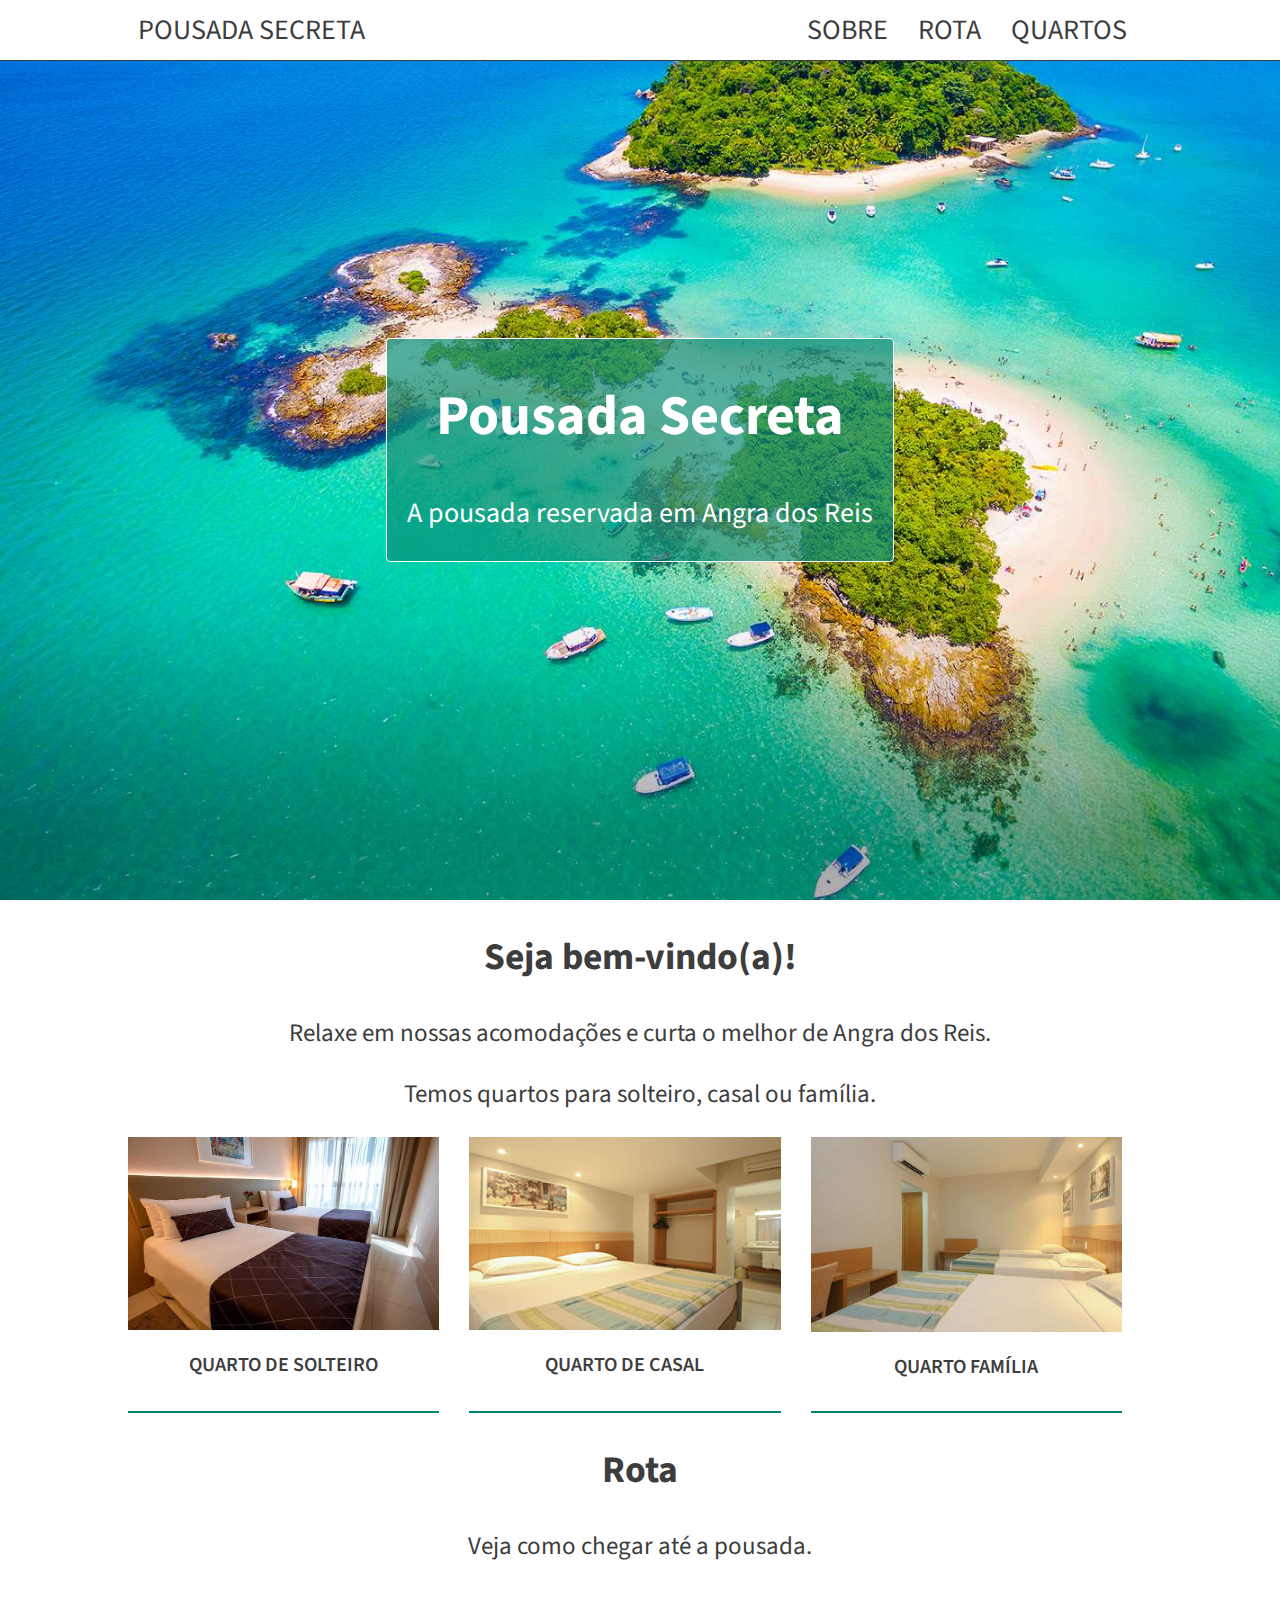
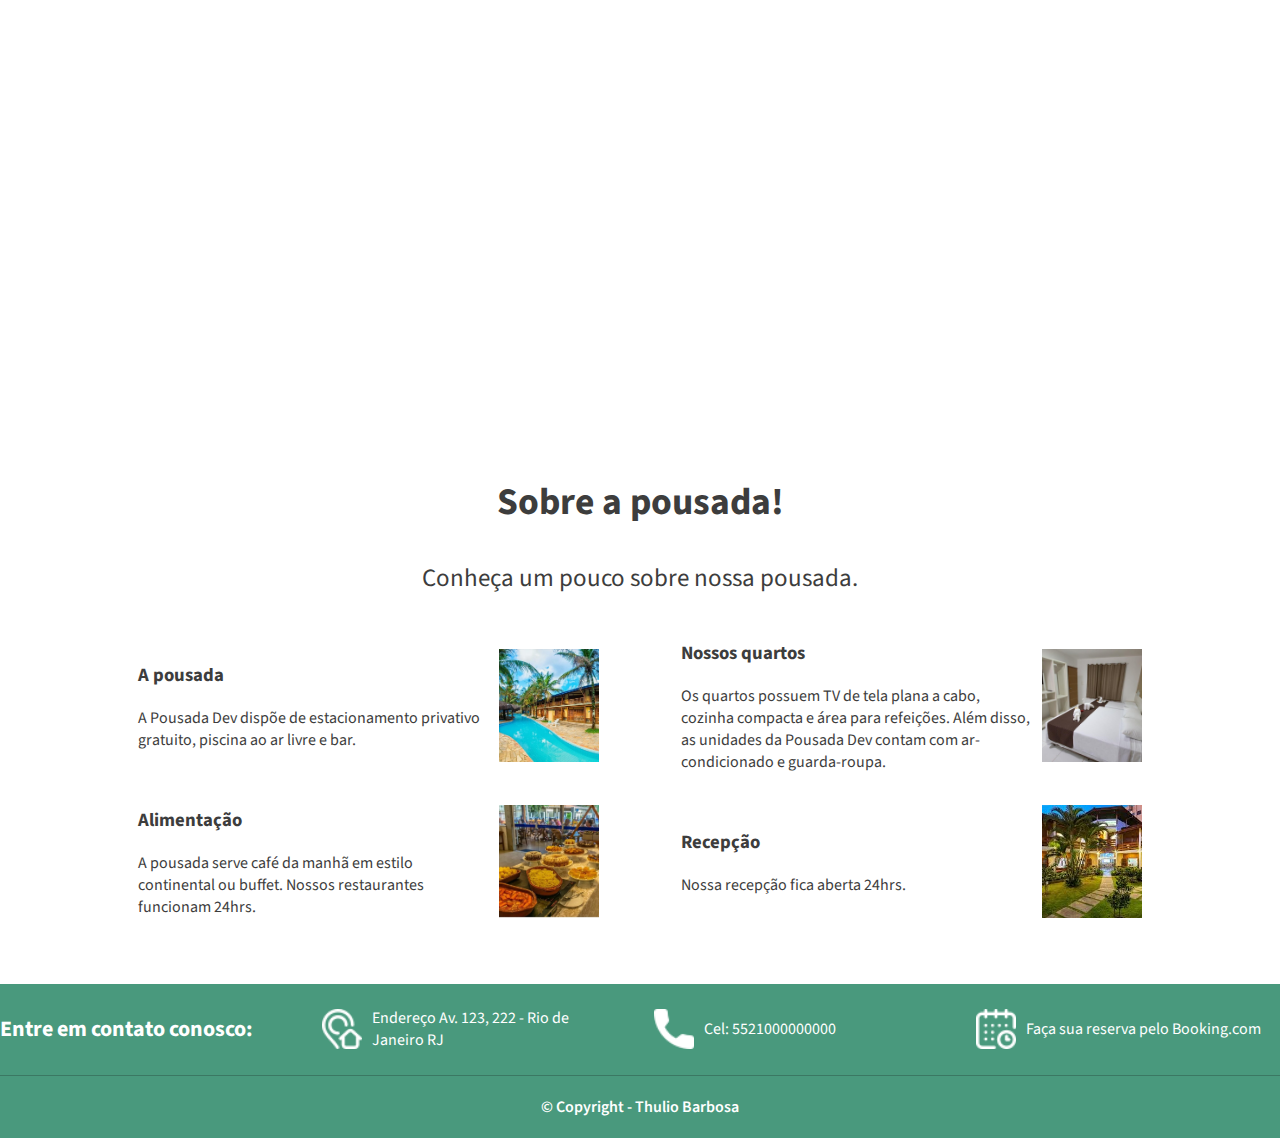
<file: index.html>
<!DOCTYPE html>
<html lang="pt-BR">
    <head>
        <meta charset="UTF-8">
        <meta name="viewport" content="width=device-width, initial-scale=1.0">
        <link href="https://fonts.googleapis.com/css2?family=Source+Sans+Pro:ital,wght@0,200;0,300;0,400;0,600;0,700;0,900;1,200;1,300;1,400;1,600;1,700;1,900&display=swap" rel="stylesheet">
        <link rel="stylesheet" href="style.css">
        <title>Pousada Secreta</title>
    </head>
    <body>

        <header>
            <div class="container limita-container">
                <a class="links" href="#">Pousada <span>Secreta</span></a>

                <div class="itens-menu">
                    <a class="links" href="#sobre">Sobre</a>
                    <a class="links" href="#rota">Rota</a>
                    <a class="links" href="quartos.html">Quartos</a>
                </div>
            </div>
        </header>

        <main>
            <div class="titulo-site">
                <div class="titulo-site-descricao">
                    <h1>Pousada Secreta</h1>
                    <p>A pousada reservada em Angra dos Reis</p>
                </div>
            </div>

            <div class="titulo-box limita-container">
                <h2>
                    Seja bem-vindo(a)!
                </h2>

                <p>
                    Relaxe em nossas acomodações e curta o melhor de Angra dos Reis.
                </p>

                <p>
                    Temos quartos para solteiro, casal ou família.
                </p>
            </div>

            <div class="quartos limita-container">
                <a href="quartos.html#solteiro" class="quarto">
                    <img src="assets/quarto-solteiro1.jpg" alt="Quarto de solteiro" title="Quarto de solteiro">
                    <p>Quarto de Solteiro</p>
                </a>

                <a href="quartos.html#casal" class="quarto">
                    <img src="assets/quarto-casal1.jpg" alt="Quarto de casal" title="Quarto de casal">
                    <p>Quarto de Casal</p>
                </a>

                <a href="quartos.html#familia" class="quarto">
                    <img src="assets/quarto-familia1.jpg" alt="Quarto família" title="Quarto família">
                    <p>Quarto Família</p>
                </a>
            </div>

            <div id="rota">
                <h2>Rota</h2>

                <p>Veja como chegar até a pousada.</p>
            </div>

            <div class="rota">
                <iframe src="https://www.google.com/maps/embed?pb=!1m14!1m8!1m3!1d14692.471710812997!2d-43.3641911!3d-22.9826906!3m2!1i1024!2i768!4f13.1!3m3!1m2!1s0x0%3A0x539cb07246f0e38d!2sVia%20Parque%20Shopping!5e0!3m2!1spt-BR!2sbr!4v1612707978931!5m2!1spt-BR!2sbr" width="100%" height="350" frameborder="0" style="border:0" allowfullscreen></iframe>
            </div>

            <div id="sobre">
                <h2>Sobre a pousada!</h2>
                <p>Conheça um pouco sobre nossa pousada.</p>
            </div>

            <div class="descricoes limita-container">
                <div class="descricao">
                    <div class="descricao-conteudo">
                        <h3>A pousada</h3>
                        <p>
                            A Pousada Dev dispõe de estacionamento privativo gratuito, piscina ao ar livre e bar.
                        </p>
                    </div>

                    <img src="assets/img1.jpg" class="descricao-img" alt="Faixada" title="Faixada"/>
                </div>

                <div class="descricao">
                    <div class="descricao-conteudo">
                        <h3>Nossos quartos</h3>
                        <p>
                            Os quartos possuem TV de tela plana a cabo, cozinha compacta e área para refeições. Além disso, as unidades da Pousada Dev contam com ar-condicionado e guarda-roupa.
                        </p>
                    </div>

                    <img src="assets/img2.jpg" class="descricao-img" alt="Quartos" title="Quartos"/>
                </div>

                <div class="descricao">
                    <div class="descricao-conteudo">
                        <h3>Alimentação</h3>
                        <p>
                            A pousada serve café da manhã em estilo continental ou buffet. Nossos restaurantes funcionam 24hrs.
                        </p>
                    </div>

                    <img src="assets/img3.jpg" class="descricao-img" alt="Restaurante" title="Restaurante"/>
                </div>

                <div class="descricao">
                    <div class="descricao-conteudo">
                        <h3>Recepção</h3>
                        <p>
                            Nossa recepção fica aberta 24hrs.
                        </p>
                    </div>

                    <img src="assets/img5.jpg" class="descricao-img" alt="Recepção" title="Recepção"/>
                </div>
            </div>
        </main>

        <div class="rodape">
            <div class="limitar-container rodape-container">
                <div class="rodape-info">
                    <h4>Entre em contato conosco:</h4>
                </div>

                <a class="rodape-info rodape-link" target="_blank" href="https://goo.gl/maps/wPAS58QxiTopxK6w7">
                    <img class="rodape-icone" src="assets/icones/endereco.png" alt="Ícone endereco" title="Ícone endereco"/>

                    <p>
                    Endereço
                    Av. 123, 222 - Rio de Janeiro RJ
                    </p>
                </a>

                <div class="rodape-info">
                    <img class="rodape-icone" src="assets/icones/telefone.png" alt="Ícone telefone" title="Ícone telefone"/>

                    <p>
                    Cel: 5521000000000
                    </p>
                </div>

                <a class="rodape-info rodape-link" target="_blank" href="https://www.booking.com/searchresults.pt-br.html?aid=375635;label=msn-wLZ0m4wRNI00wFHQAaaO3w-79920787059858%3Atikwd-79920803013016%3Aaud-808219487%3Aloc-20%3Aneo%3Amte%3Adec%3Aqsbooking;sid=9ca5cbe6c9db71b34b98c0738ea780f4;dest_id=-666610;dest_type=city&">
                    <img class="rodape-icone" src="assets/icones/calendario.png" alt="Ícone calendario" title="Ícone calendario"/>

                    <p>
                    Faça sua reserva pelo Booking.com
                    </p>
                </a>

                <div class="rodape-copright">
                    © Copyright - Thulio Barbosa
                </div>  
            </div>
        </div>
    </body> 

</html>
</file>
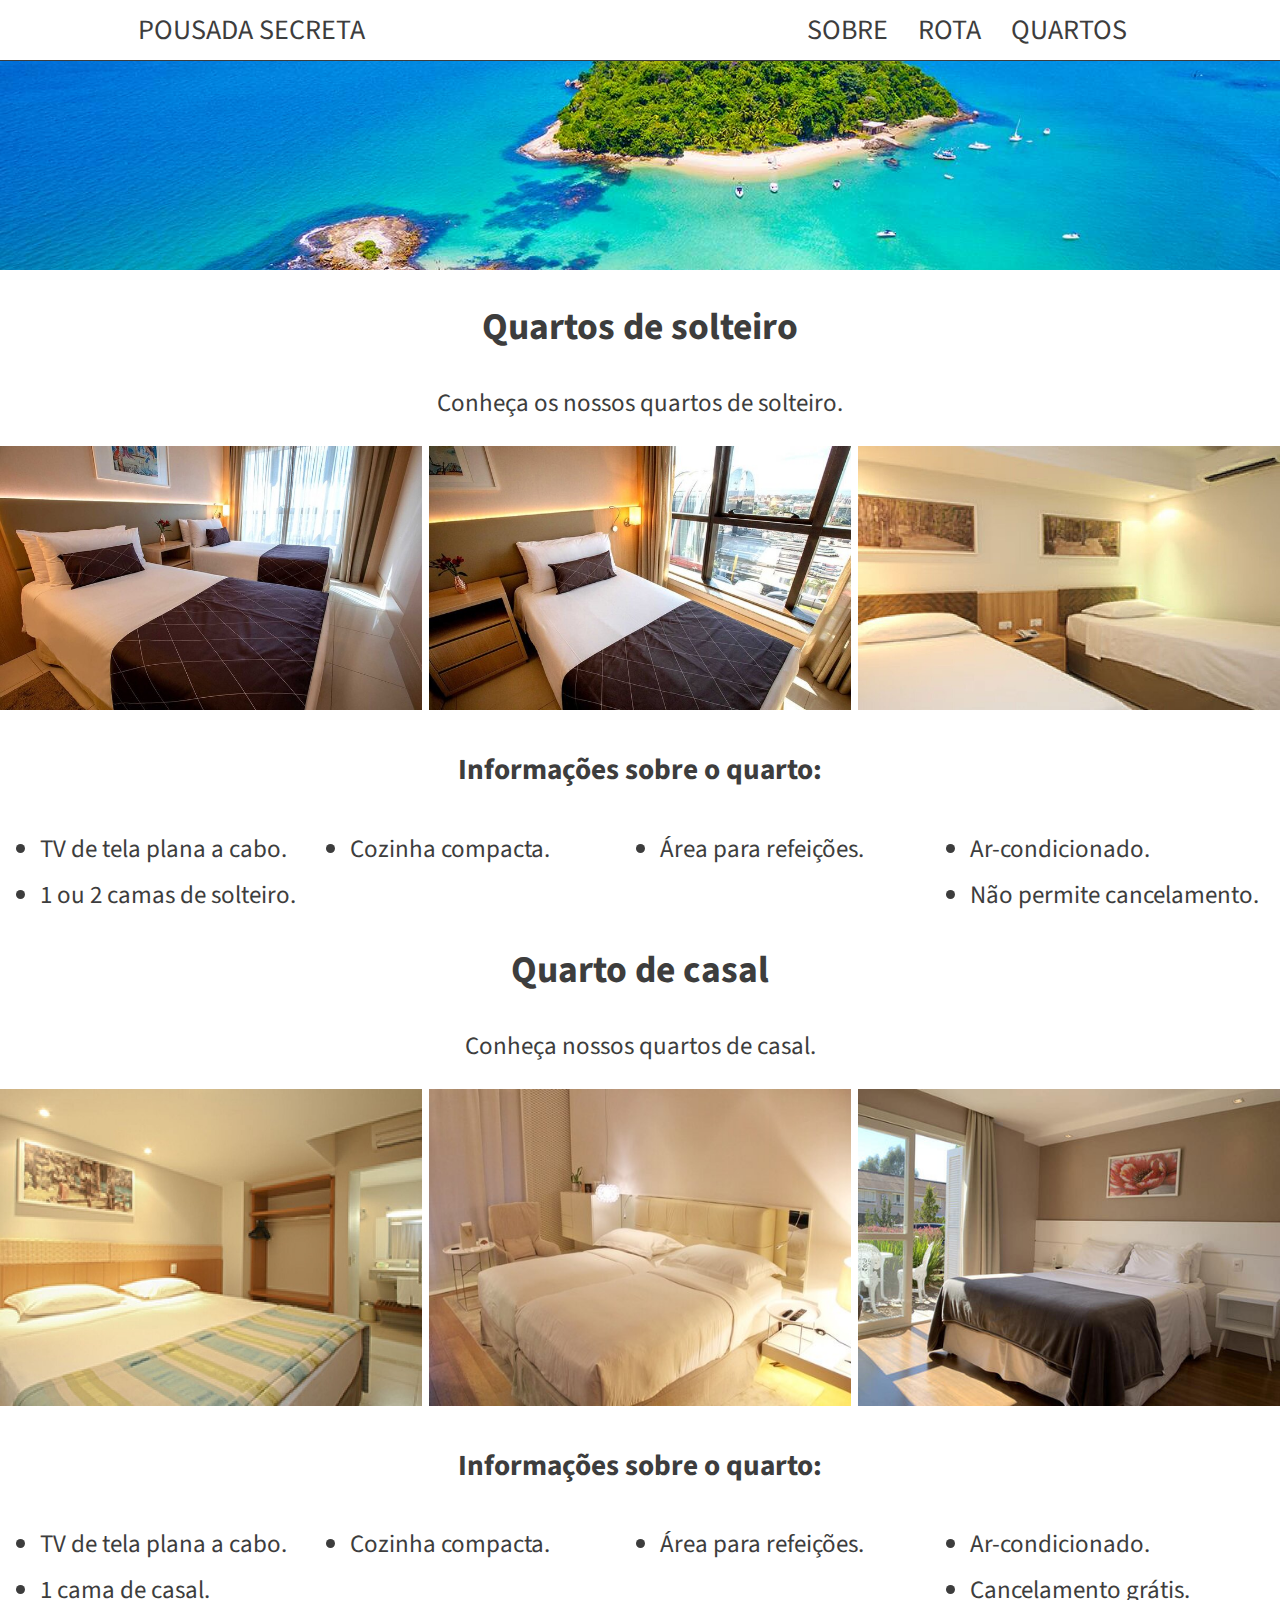
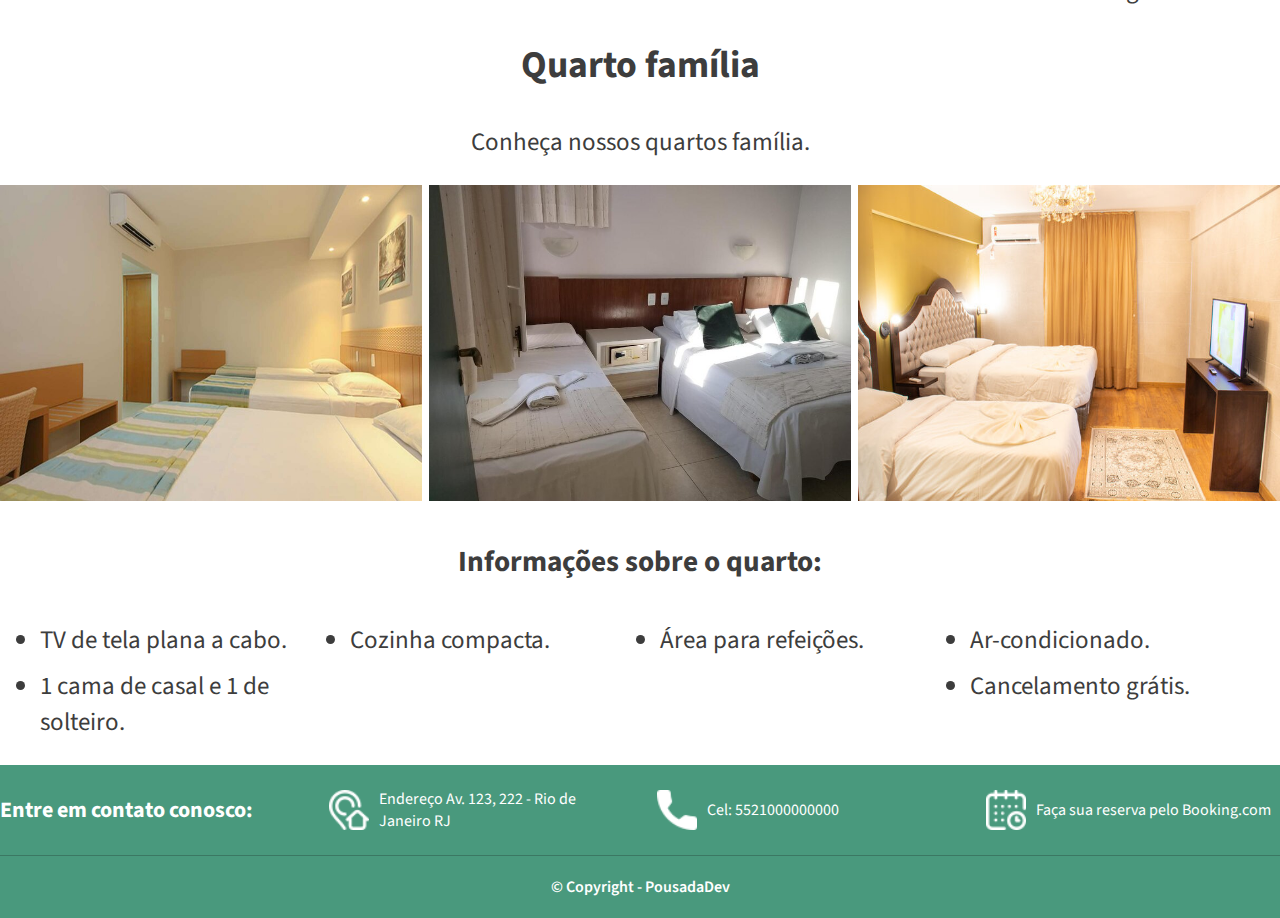
<file: quartos.html>
<!DOCTYPE html>
<html lang="pt-BR">
<head>
  <meta charset="UTF-8">
  <meta name="viewport" content="width=device-width, initial-scale=1.0">
  <title>Pousada Dev</title>
  <link rel="stylesheet" href="style.css">
  <link rel="stylesheet" href="style-quartos.css">
  <link rel="preconnect" href="https://fonts.gstatic.com">
  <link href="https://fonts.googleapis.com/css2?family=Source+Sans+Pro:ital,wght@0,200;0,300;0,400;0,600;0,700;0,900;1,200;1,300;1,400;1,600;1,700;1,900&display=swap" rel="stylesheet">
</head>
<body>
    <header>
        <div class="container limita-container">
            <a class="links" href="#">Pousada <span>Secreta</span></a>

            <div class="itens-menu">
                <a class="links" href="#sobre">Sobre</a>
                <a class="links" href="#rota">Rota</a>
                <a class="links" href="quartos.html">Quartos</a>
            </div>
        </div>
    </header>

  <div>
    <div class="titulo-site titulo-galeria"></div>

    <div id="solteiro" class="limitar-container titulo-box">
      <h2>
        Quartos de solteiro
      </h2>

      <p>
        Conheça os nossos quartos de solteiro.
      </p>
    </div>

    <div class="quartos limitar-container quartos-galeria">
      <img class="quartos-img" src="assets/quarto-solteiro1.jpg" alt="Quarto de solteiro 1" title="Quarto de solteiro 1">
      <img class="quartos-img" src="assets/quarto-solteiro2.jpg" alt="Quarto de solteiro 2" title="Quarto de solteiro 2">
      <img class="quartos-img" src="assets/quarto-solteiro3.jpg" alt="Quarto de solteiro 3" title="Quarto de solteiro 3">
    </div>

    <div class="limitar-container titulo-box">
      <h3>Informações sobre o quarto:</h3>

      <ul class="quarto-informacoes">
        <li>TV de tela plana a cabo.</li>
        <li>Cozinha compacta.</li>
        <li>Área para refeições.</li>
        <li>Ar-condicionado.</li>
        <li>1 ou 2 camas de solteiro.</li>
        <li>Não permite cancelamento.</li>
      </ul>
    </div>


    <div id="casal" class="limitar-container titulo-box">
      <h2>
        Quarto de casal
      </h2>

      <p>
        Conheça nossos quartos de casal.
      </p>
    </div>

    <div class="quartos limitar-container">
      <img class="quartos-img" src="assets/quarto-casal1.jpg" alt="Quarto de casal 1" title="Quarto de casal 1">
      <img class="quartos-img" src="assets/quarto-casal2.jpg" alt="Quarto de casal 2" title="Quarto de casal 2">
      <img class="quartos-img" src="assets/quarto-casal3.jpg" alt="Quarto de casal 3" title="Quarto de casal 3">
    </div>

    <div class="limitar-container titulo-box">
      <h3>Informações sobre o quarto:</h3>

      <ul class="quarto-informacoes">
        <li>TV de tela plana a cabo.</li>
        <li>Cozinha compacta.</li>
        <li>Área para refeições.</li>
        <li>Ar-condicionado.</li>
        <li>1 cama de casal.</li>
        <li>Cancelamento grátis.</li>
      </ul>
    </div>

    <div id="familia" class="limitar-container titulo-box">
      <h2>
        Quarto família
      </h2>

      <p>
        Conheça nossos quartos família.
      </p>
    </div>

    <div class="quartos limitar-container quartos-galeria">
      <img class="quartos-img" src="assets/quarto-familia1.jpg" alt="Quarto família 1" title="Quarto família 1">
      <img class="quartos-img" src="assets/quarto-familia2.jpg" alt="Quarto família 2" title="Quarto família 2">
      <img class="quartos-img" src="assets/quarto-familia3.jpg" alt="Quarto família 3" title="Quarto família 3">
    </div>

    <div class="limitar-container titulo-box">
      <h3>Informações sobre o quarto:</h3>

      <ul class="quarto-informacoes">
        <li>TV de tela plana a cabo.</li>
        <li>Cozinha compacta.</li>
        <li>Área para refeições.</li>
        <li>Ar-condicionado.</li>
        <li>1 cama de casal e 1 de solteiro.</li>
        <li>Cancelamento grátis.</li>
      </ul>
    </div>

  </div>

  <div class="rodape">
    <div class="limitar-container rodape-container">
      <div class="rodape-info">
        <h4>Entre em contato conosco:</h4>
      </div>

      <div class="rodape-info">
        <img class="rodape-icone" src="assets/icones/endereco.png" alt="Ícone endereco" title="Ícone endereco"/>

        <p>
          Endereço
          Av. 123, 222 - Rio de Janeiro RJ
        </p>
      </div>

      <div class="rodape-info">
        <img class="rodape-icone" src="assets/icones/telefone.png" alt="Ícone telefone" title="Ícone telefone"/>

        <p>
          Cel: 5521000000000
        </p>
      </div>

      <div class="rodape-info">
        <img class="rodape-icone" src="assets/icones/calendario.png" alt="Ícone calendario" title="Ícone calendario"/>

        <p>
          Faça sua reserva pelo Booking.com
        </p>
      </div>

      <div class="rodape-copright">
        © Copyright - PousadaDev
      </div>
    </div>
  </div>
</body>
</html>
</file>
<file: style.css>
* {
  box-sizing: border-box;
}

body {
  font-family: 'Source Sans Pro', sans-serif;
  background-color: #fff;
  color: #3d3d3d;
  margin: 0;
  padding: 0;
}

.container {
  max-width: 1024px;
}

header {
  border-bottom: 1px solid #3d3d3d;
  background-color: #fff;
  position: fixed;
  width: 100%;
}

header .container {
  display: flex; 
  align-items: center; 
  justify-content: space-between;
  margin: 0 auto;
  padding: 0 10px;
  width: 100%;
  height: 60px;
}

.links {
  text-decoration: none;
  text-transform: uppercase;
  font-size: 28px;
  color: #3d3d3d;
}

.itens-menu {
  display: flex;
  justify-content: space-around;
  width: 350px;
}

.links:hover{
  border-bottom: 1px solid #3d3d3d;
}

.titulo-site {
  background-image: url('assets/img-fundo.jpg');
  background-repeat: no-repeat;
  background-size: cover;
  height: 100vh;

  display: flex;
  justify-content: center;
  align-items: center;
}

.titulo-site-descricao {
  background-color: #0a9077b3;
  border: 1px solid;
  border-radius: 4px;
  color: #fff;
  font-size: 28px;
  text-align: center;
  padding: 0 20px;
}

.titulo-box, #rota, #sobre {
  text-align: center;
  font-size: 25px;
}

.titulo-box h2 {
  font-size: 30;
}

.quartos {
  display: flex;
  justify-content: space-between;
}

.quarto {
  margin-right: 30px;
  padding-bottom: 10px;
  border-bottom: 2px solid #00836a;
  text-decoration: none;
  color: #3d3d3d;
}

.quarto p {
  font-size: 20px;
  font-weight: 600;
  text-transform: uppercase;
  text-align: center;
  margin-top: 15px;
}

.rota iframe {
  height: 50vh;
}

.descricoes {
  display: flex;
  flex-wrap: wrap;
  justify-content: space-between;
  padding-bottom: 50px;
}

.descricao {
  display: flex;
  width: 45%;
  margin: 0 10px;
  align-items: center;
  justify-content: space-between;

}

.descricao-img {
  width: 100px;
  height: 113px;
  object-fit: cover;
  margin-left:10px;
}

img {
  width: 100%;
}

.rodape-copright {
  text-align: center;
  padding: 20px;
  border-top: 1px solid #3b7863;
  color: #fff;
  font-weight: 600;
  width: 100%;
}

.rodape {
  background-color: #49997d;
  color:#fff;
}

.rodape h4 {
  font-size: 22px;
}

.rodape-container {
  display: flex;
  flex-wrap: wrap;
  justify-content: space-between;
}

.rodape-info {
  width: 23%;
  display: flex;
  align-items: center;
}

.rodape-link{
  margin-right: 10px;
  color: #fff;
  text-decoration: none;
}

.rodape-icone {
  width: 40px;
  height: 40px;
  margin-right: 10px;
}

.limita-container {
  max-width: 1024px;
  margin: 0 auto;
}
</file>
<file: style-quartos.css>
.titulo-galeria {
    height: 30vh;
  }
  
  .quartos-img{
    width: 33%;
    padding-bottom: 10px;
  }
  
  .quarto-informacoes {
    display: flex;
    justify-content: space-between;
    flex-wrap: wrap;
  }
  
  .quarto-informacoes li {
    width: 25%;
    text-align: left;
    margin-top: 10px;
  }
</file>
